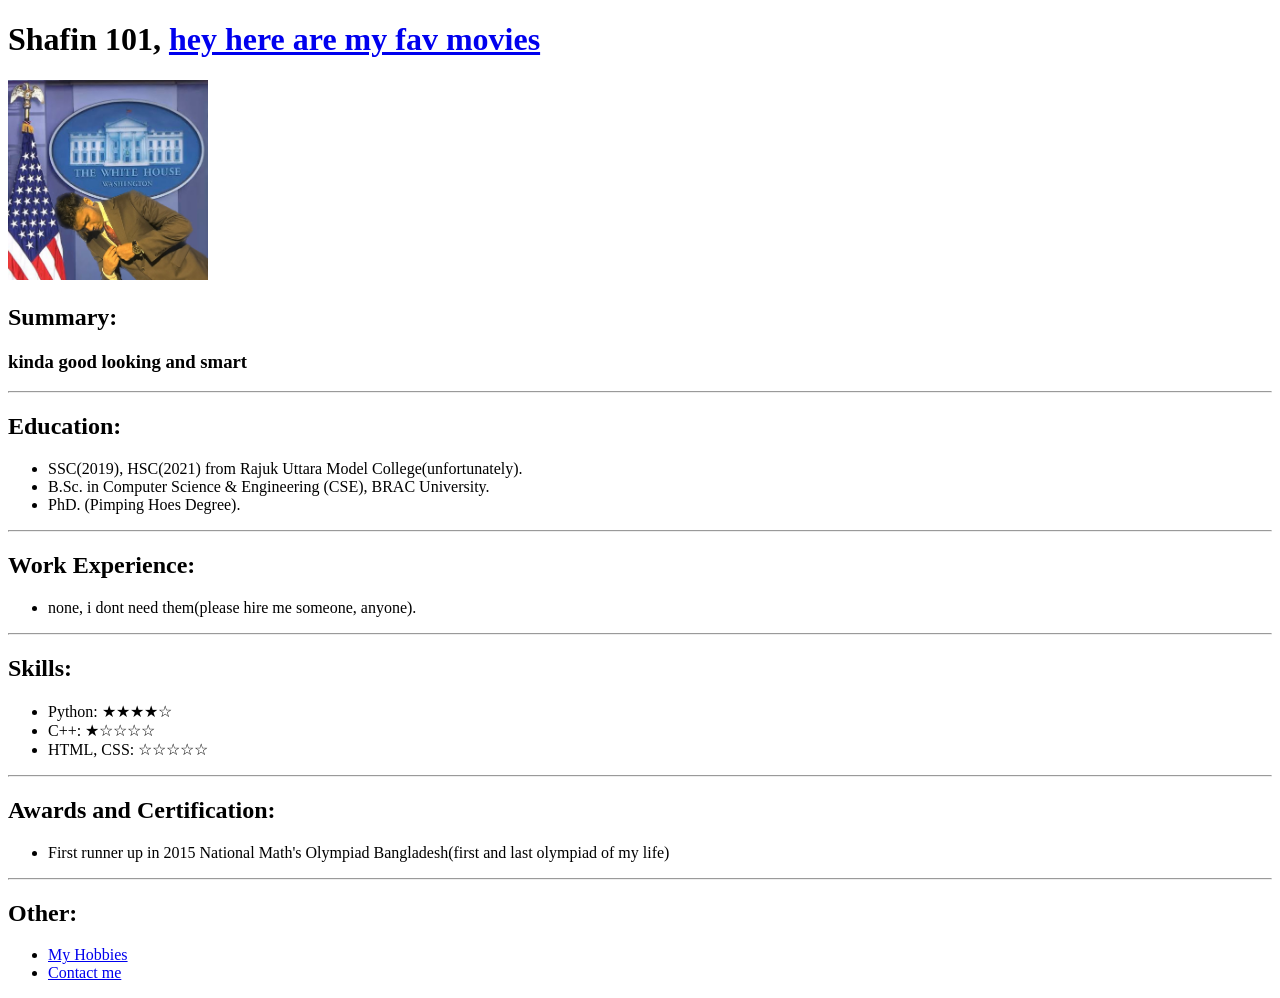
<file: index.html>
<!DOCTYPE html>
<html lang="en">
<head>
    <meta charset="UTF-8">
    <meta name="viewport" content="width=device-width, initial-scale=1.0">
    <title>Shafin's Portfolio</title>
    <link rel="preconnect" href="https://fonts.googleapis.com">
    <link rel="preconnect" href="https://fonts.gstatic.com" crossorigin>
    <link href="https://fonts.googleapis.com/css2?family=Anton&family=EB+Garamond:ital,wght@0,400..800;1,400..800&display=swap" rel="stylesheet">
</head>
<body>
    <h1>Shafin 101, <a href="./mov.html">hey here are my fav movies</a></h1>      
    <img src="./assets/white_house_dp.jpg" height="200">
    <h2>Summary:</h2>
    <h3>kinda good looking and smart</h3>
    <hr>
    <h2>Education:</h2>
        <ul>
            <li>SSC(2019), HSC(2021) from Rajuk Uttara Model College(unfortunately).</li>
            <li>B.Sc. in Computer Science & Engineering (CSE), BRAC University.</li>
            <li>PhD. (Pimping Hoes Degree).</li>
        </ul>
    <hr>
    <h2>Work Experience:</h2>
        <ul>
            <li>none, i dont need them(please hire me someone, anyone).</li>
        </ul>
    <hr>
    <h2>Skills:</h2>
        <ul>
            <li>Python: ★★★★☆</li>
            <li>C++: ★☆☆☆☆</li>
            <li>HTML, CSS: ☆☆☆☆☆</li>
        </ul>
    <hr>
    <h2>Awards and Certification:</h2>
        <ul>
            <li>First runner up in 2015 National Math's Olympiad Bangladesh(first and last olympiad of my life)</li>
        </ul>
    <hr>
    <h2>Other:</h2>
        <ul>
            <li><a href="./Public/hobbies.html">My Hobbies</a></li>
            <li><a href="./Public/contact.html">Contact me</a></li>
        </ul>
</body>
</html>
</file>
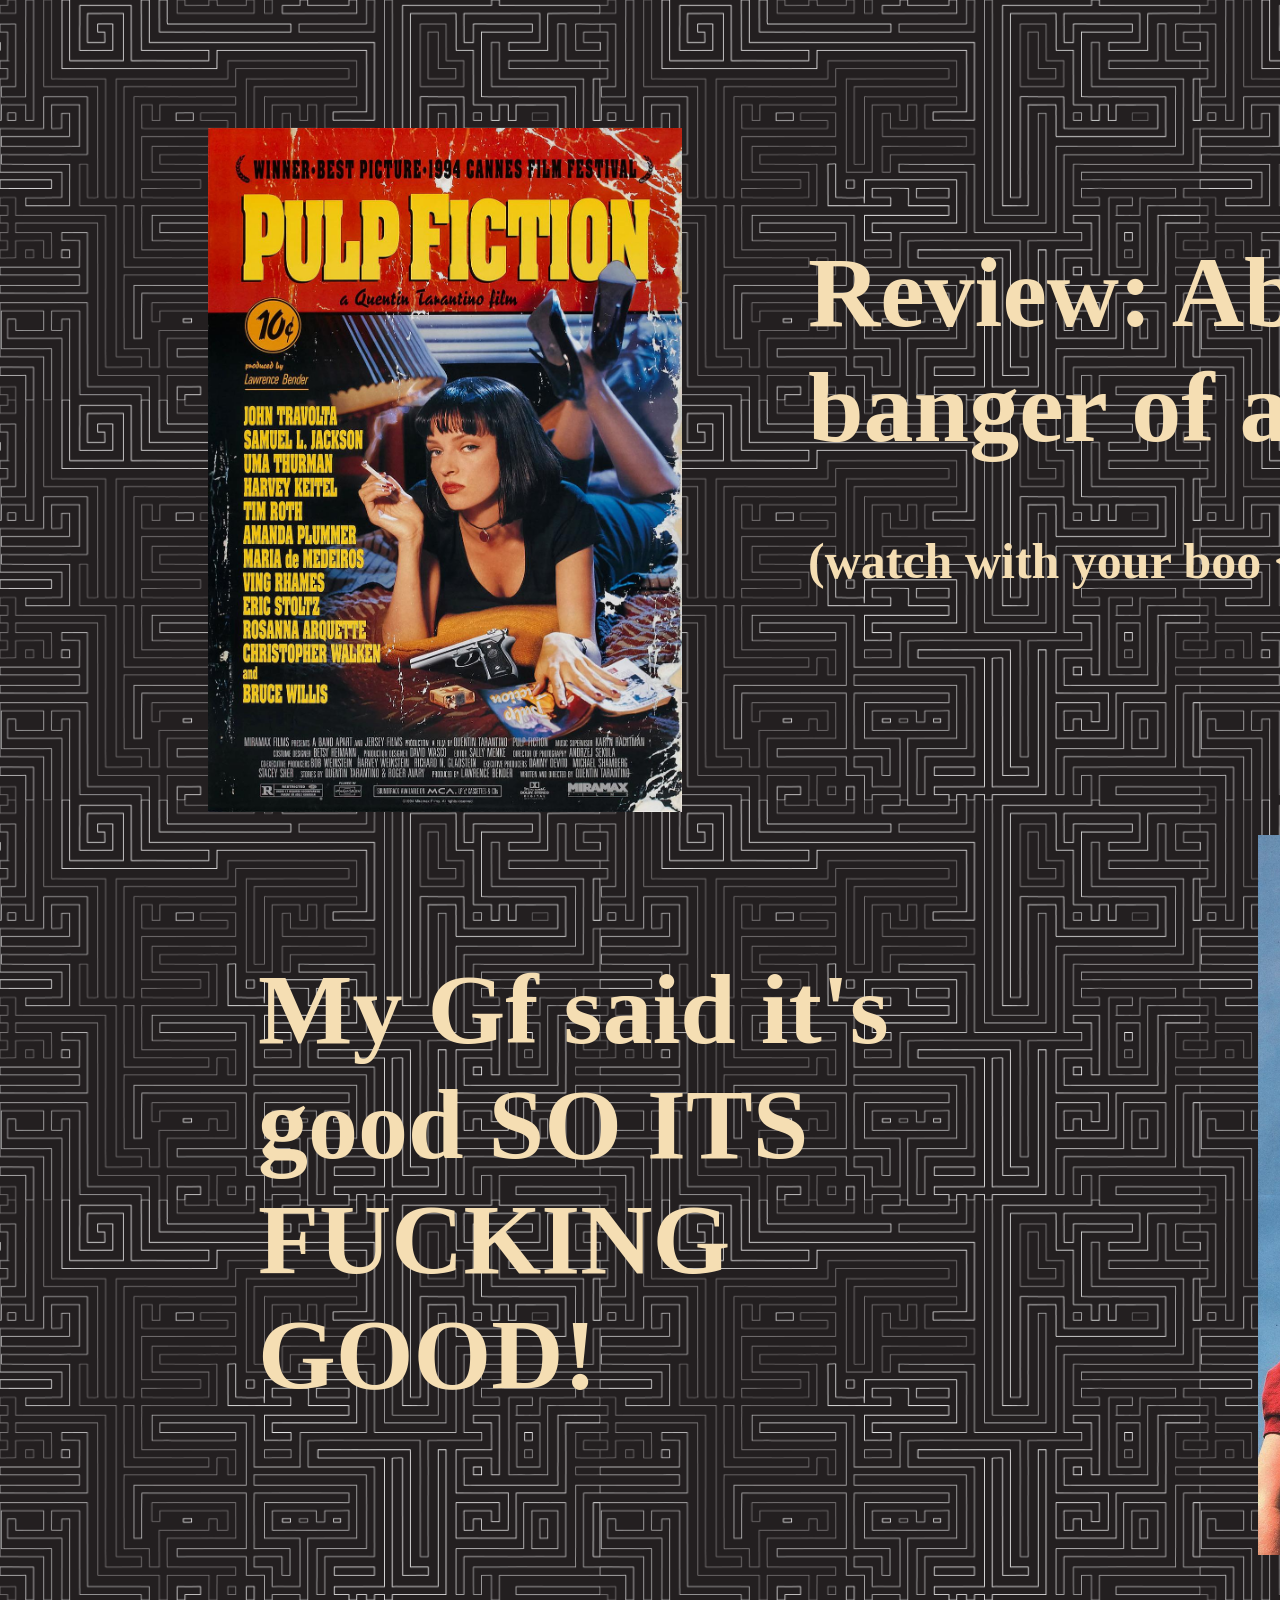
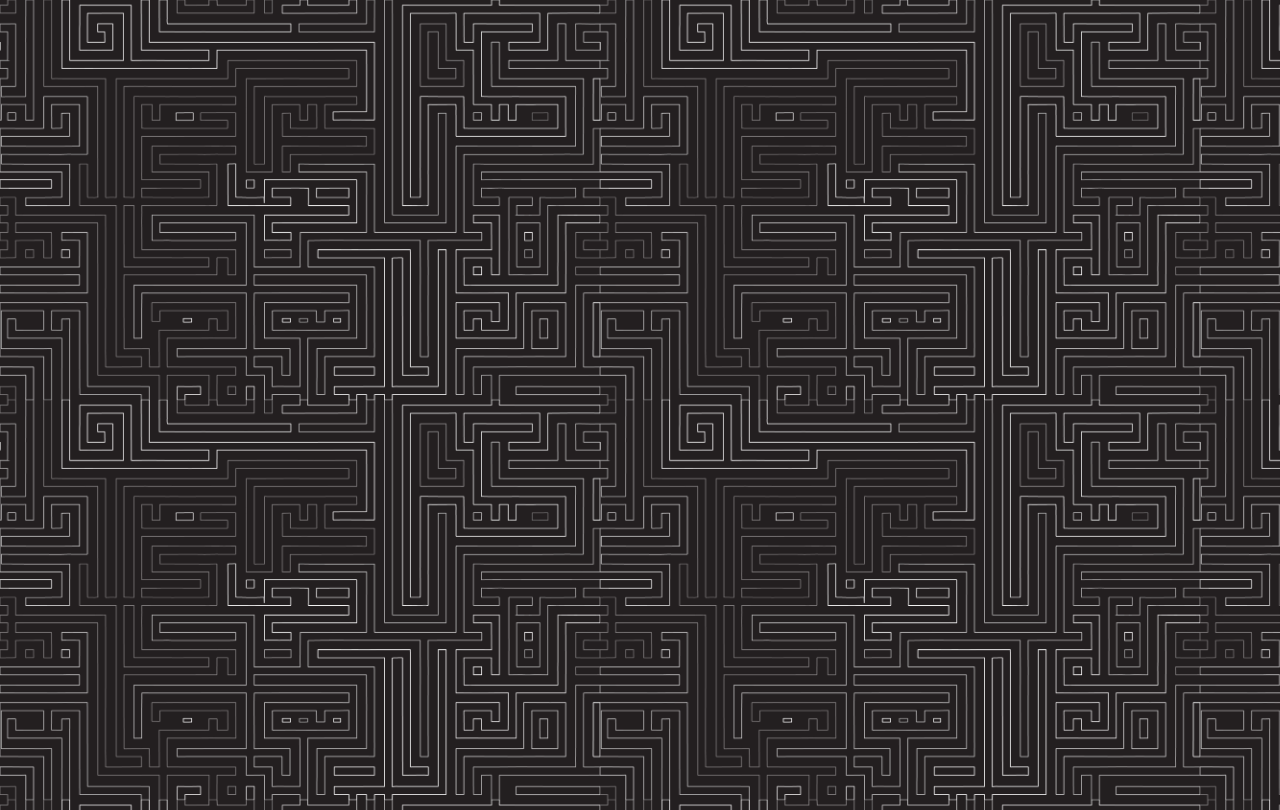
<file: mov.html>
<!DOCTYPE html>
<html lang="en">
<head>
    <style>

.top {
 
    color: bisque;
    position: static;
    top: 100px;
    
}

.m1{
    position: relative;
    top: 120px;
    left: 200px;
    height: 760px;
    width: 527px;
    /* border: 5px solid;
    border-color: wheat; */
   

}
.m1 img{
    width: 90%;
    height: 90%;
}

.text1{
    font-family: "EB Garamond", serif;
    font-optical-sizing: auto;
    font-weight: 400;
    font-size: 50px;
    font-style: normal;
    color: wheat;
    width: 1000px;
    height: 500px;
    position: relative;
    left: 800px;
    bottom: 600px;

    /* background-color: #363637; */
}

.m2{
    position: relative;
    bottom: 500px;
    left: 1250px;
    height: 800px;
    width: 533px;
    /* border: 5px solid;
    border-color: white; */
}
.m2 img{
    width: 90%;
    height: 90%;
}

.text2{
    font-family: "EB Garamond", serif;
    font-optical-sizing: auto;
    font-weight: 400;
    font-size: 50px;
    font-style: normal;
    position: relative;
    bottom: 1250px;
    left: 250px;
    width: 800px;
    height: 200px;
    color: wheat;
}
body{
    background-image: url("./assets/bg.jpg.jpg");
    background-size: 600px;
}
    </style>
    <link rel="stylesheet" href="/lol.css">
    <meta charset="UTF-8">
    <meta name="viewport" content="width=device-width, initial-scale=1.0">
    <title>my fav movies</title>

</head>
<body>
    <div class="top">
       

    </div>

    <div class="m1">
        <img src="./assets/pulp.jpg" alt="">
        
    </div>

    <div class="text1">
        <h1>Review: Absolute banger of a movie</h1>
        <h4>(watch with your boo <3)</h2>
    </div>

    <div class="m2">
        <img src="./assets/callme.jpg" alt="">
    </div>

    <div class="text2">
        <h1>My Gf said it's good SO ITS FUCKING GOOD!</h1>
    </div>
</body>
</html>
</file>
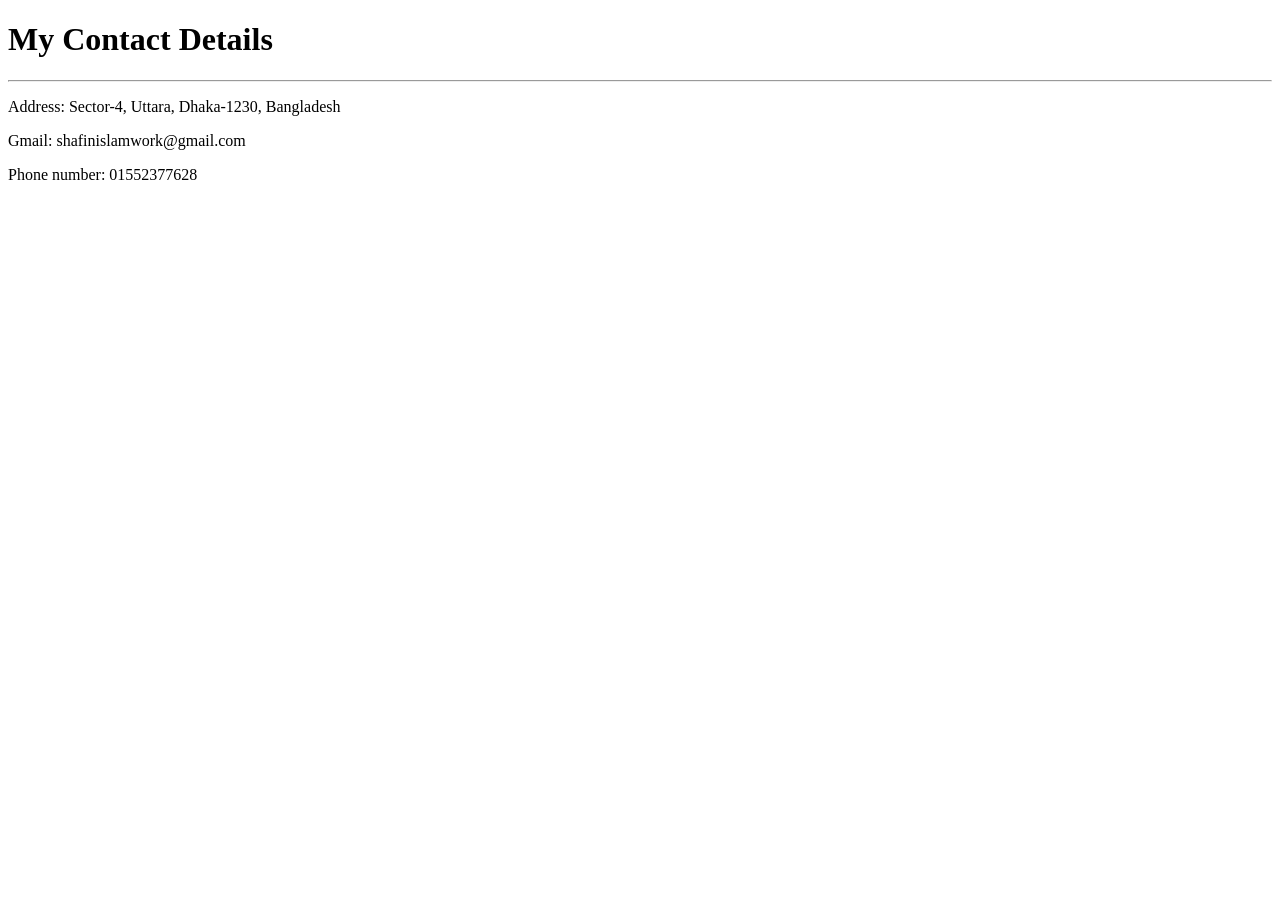
<file: Public/contact.html>
<!DOCTYPE html>
<html lang="en">
<head>
    <meta charset="UTF-8">
    <meta name="viewport" content="width=device-width, initial-scale=1.0">
    <title>Contact</title>
</head>
<body>
    <h1>My Contact Details</h1>
    <hr>
    <p>Address: Sector-4, Uttara, Dhaka-1230, Bangladesh</p>
    <p>Gmail: shafinislamwork@gmail.com</p>
    <p>Phone number: 01552377628</p>
</body>
</html>
</file>
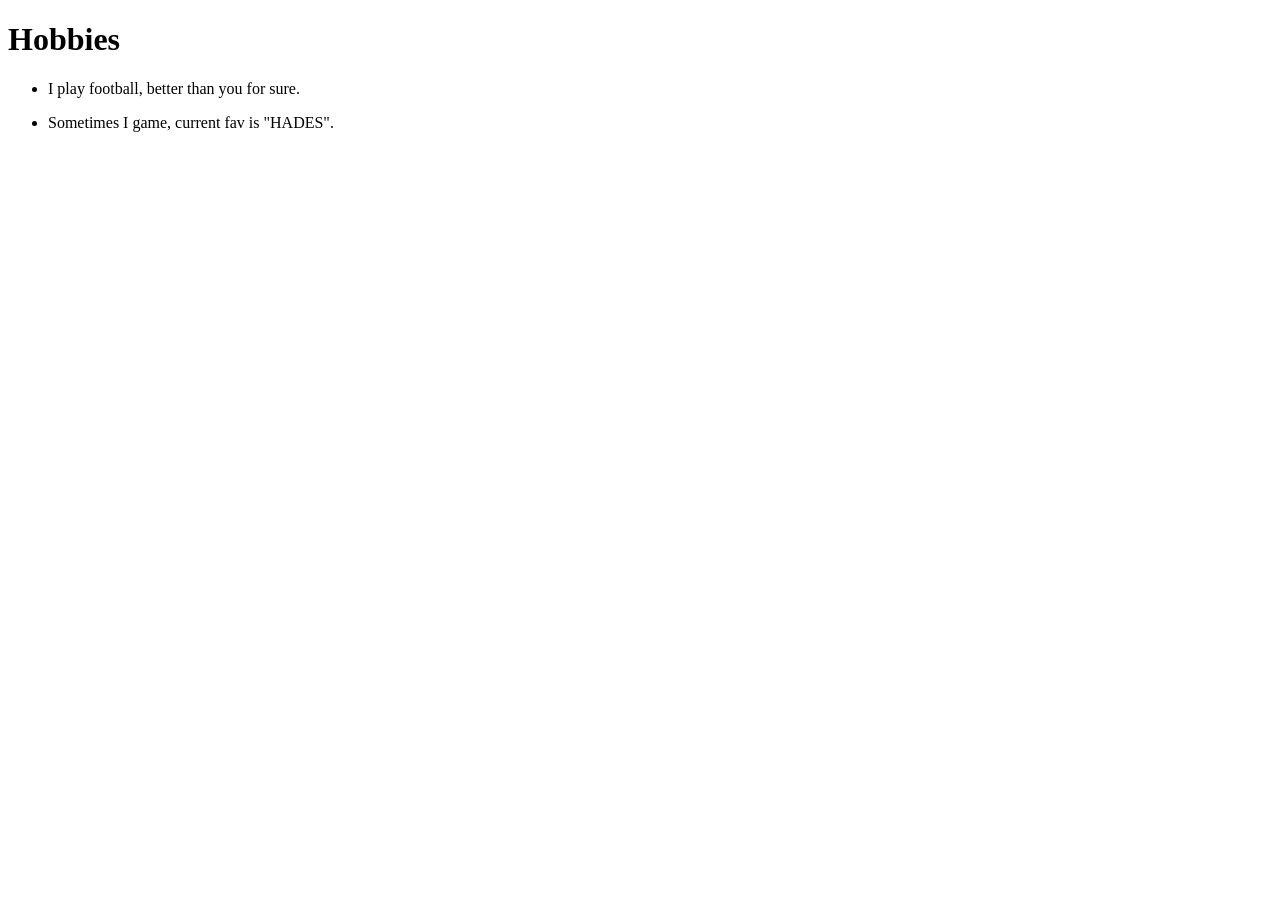
<file: Public/hobbies.html>
<!DOCTYPE html>
<html lang="en">
<head>
    <meta charset="UTF-8">
    <meta name="viewport" content="width=device-width, initial-scale=1.0">
    <title>Hobbies</title>
</head>
<body>
    <h1>Hobbies</h1>
    <ul>
        <li><p>I play football, better than you for sure.</p></li>
        <li><p>Sometimes I game, current fav is "HADES".</p></li>
    </ul>
    
</body>
</html>
</file>
<file: lol.css>
.top {
 
    color: bisque;
    position: static;
    top: 100px;
    
}

.m1{
    position: relative;
    top: 120px;
    left: 200px;
    height: 760px;
    width: 527px;
    /* border: 5px solid;
    border-color: wheat; */
   

}
.m1 img{
    width: 90%;
    height: 90%;
}

.text1{
    font-family: "EB Garamond", serif;
    font-optical-sizing: auto;
    font-weight: 400;
    font-size: 50px;
    font-style: normal;
    color: wheat;
    width: 1000px;
    height: 500px;
    position: relative;
    left: 800px;
    bottom: 600px;

    /* background-color: #363637; */
}

.m2{
    position: relative;
    bottom: 500px;
    left: 1250px;
    height: 800px;
    width: 533px;
    /* border: 5px solid;
    border-color: white; */
}
.m2 img{
    width: 90%;
    height: 90%;
}

.text2{
    font-family: "EB Garamond", serif;
    font-optical-sizing: auto;
    font-weight: 400;
    font-size: 50px;
    font-style: normal;
    position: relative;
    bottom: 1250px;
    left: 250px;
    width: 800px;
    height: 200px;
    color: wheat;
}
body{
    background-image: url("./assets/bg.jpg.jpg");
    background-size: 600px;
}
</file>
